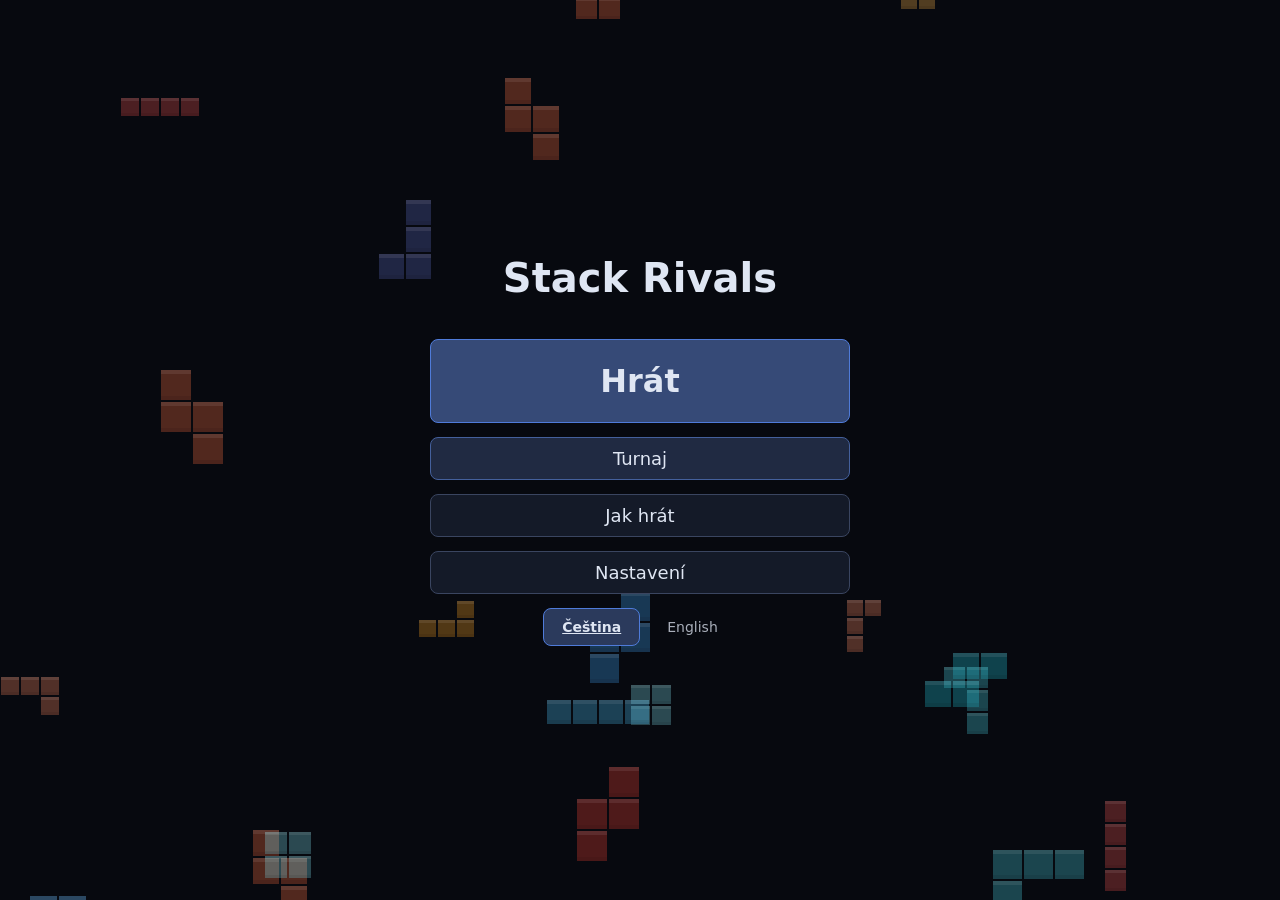
<file: index.html>
<!DOCTYPE html>
<html lang="cs">
<head>
  <meta charset="utf-8">
  <meta name="viewport" content="width=device-width, initial-scale=1">
  <title>Stack Rivals</title>
  <link rel="stylesheet" href="style.css">
</head>
<body>
  <main id="app">
    <aside class="panel p1">
      <h2><span id="name1">Hráč 1</span> <small class="only-single" data-i18n="pos.top">(shora)</small><small class="only-dual" data-i18n="pos.left">(levé pole)</small></h2>
      <div class="label" data-i18n="next">Další kostka</div>
      <canvas id="next1" class="next"></canvas>
      <dl>
        <dt data-i18n="attackTotal">Útok celkem</dt><dd id="sent1">0</dd>
        <dt data-i18n="space">Prostor</dt><dd id="space1">20</dd>
      </dl>
      <div class="touchpad" data-player="1"></div>
      <div class="controls">
        <div><kbd>A</kbd> <kbd>D</kbd> <span data-i18n="ctl.move">pohyb</span></div>
        <div><kbd>W</kbd> <span data-i18n="ctl.rotate">otočení</span></div>
        <div><kbd>S</kbd> <span data-i18n="ctl.soft">zrychlit</span></div>
        <div><kbd data-i18n="key.space">Mezerník</kbd> <span data-i18n="ctl.hard">shodit</span></div>
      </div>
    </aside>

    <div class="board-wrap">
      <canvas id="board" class="board"></canvas>
      <canvas id="board2" class="board"></canvas>
      <div id="overlay" class="overlay"></div>
    </div>

    <aside class="panel p2">
      <div class="touchpad" data-player="2"></div>
      <div class="controls">
        <div><kbd>←</kbd> <kbd>→</kbd> <span data-i18n="ctl.move">pohyb</span></div>
        <div class="only-single"><kbd>↓</kbd> <span data-i18n="ctl.rotate">otočení</span></div>
        <div class="only-single"><kbd>↑</kbd> <span data-i18n="ctl.soft">zrychlit</span></div>
        <div class="only-dual"><kbd>↑</kbd> <span data-i18n="ctl.rotate">otočení</span></div>
        <div class="only-dual"><kbd>↓</kbd> <span data-i18n="ctl.soft">zrychlit</span></div>
        <div><kbd>Enter</kbd> <span data-i18n="ctl.hard">shodit</span></div>
        <div class="common"><kbd>P</kbd> <span data-i18n="ctl.pause">pauza</span> &nbsp; <kbd>R</kbd> <span data-i18n="ctl.newGame">nová hra</span></div>
      </div>
      <dl>
        <dt data-i18n="attackTotal">Útok celkem</dt><dd id="sent2">0</dd>
        <dt data-i18n="space">Prostor</dt><dd id="space2">20</dd>
      </dl>
      <div class="label" data-i18n="next">Další kostka</div>
      <canvas id="next2" class="next"></canvas>
      <h2><span id="name2">Hráč 2</span> <small class="only-single" data-i18n="pos.bottom">(zdola)</small><small class="only-dual" data-i18n="pos.right">(pravé pole)</small></h2>
    </aside>
  </main>

  <button type="button" id="touchPause" class="touch-pause" data-i18n-aria="ctl.pause" aria-label="pauza">&#10074;&#10074;</button>
  <div class="gameinfo">
    <div><span data-i18n="gameTime">Čas hry</span><b id="time">0:00</b></div>
    <div><span data-i18n="level">Úroveň</span><b id="level">1</b></div>
  </div>
  <div id="menu" class="menu">
    <canvas id="menuBg" class="menu-bg"></canvas>
    <section data-view="main" class="menu-card">
      <h1>Stack Rivals</h1>
      <button type="button" class="btn btn-primary" data-go="mode" data-i18n="menu.play">Hrát</button>
      <button type="button" class="btn btn-secondary btn-tournament" data-go="tsetup" data-i18n="menu.tournament">Turnaj</button>
      <button type="button" class="btn btn-secondary" data-go="howto" data-i18n="menu.howto">Jak hrát</button>
      <button type="button" class="btn btn-secondary" data-go="settings" data-i18n="menu.settings">Nastavení</button>
      <div class="lang" role="group" aria-label="Language">
        <button type="button" class="btn btn-link" data-lang="cs">Čeština</button>
        <button type="button" class="btn btn-link" data-lang="en">English</button>
      </div>
    </section>

    <section data-view="mode" class="menu-card" hidden>
      <h2 data-i18n="mode.title">Kde chcete hrát?</h2>
      <div class="mode-choice">
        <button type="button" class="btn" data-start="single" data-i18n="mode.single">Jedno pole</button>
        <button type="button" class="btn" data-start="dual" data-i18n="mode.dual">Dvě pole</button>
      </div>
      <p class="hint" data-i18n-html="mode.hint">Jedno pole: hráč 1 hraje shora, hráč 2 zdola.<br>Dvě pole: každý má své pole a kostky mu padají shora.</p>
      <button type="button" class="btn btn-link" data-go="main" data-i18n="back">Zpět</button>
    </section>

    <section data-view="howto" class="menu-card howto" hidden>
      <h2 data-i18n="menu.howto">Jak hrát</h2>

      <div class="group">
        <h3 data-i18n="howto.goal.h">Cíl hry</h3>
        <p data-i18n-html="howto.goal.p">Dva hráči sdílejí pole o 10 sloupcích a 40 řadách, každý má na začátku polovinu (20 řad). Hráč 1 hraje shora, hráč 2 zdola a kostky jim padají ke středu. Vyhrává ten, komu se soupeř nevejde na jeho polovinu, nebo ten, kdo soupeře vytlačí přes okraj pole.</p>
      </div>

      <div class="group">
        <h3 data-i18n="howto.attack.h">Útok a přetlačování</h3>
        <p data-i18n-html="howto.attack.p">Dokončená plná řada nezmizí, ale zaútočí. Čím více řad vyčistíš jednou kostkou, tím silnější útok:</p>
        <table class="howto-table">
          <tr><th data-i18n="howto.rows">Řady najednou</th><td>1</td><td>2</td><td>3</td><td>4</td></tr>
          <tr><th data-i18n="howto.power">Síla útoku</th><td>1</td><td>2</td><td>4</td><td>6</td></tr>
        </table>
        <ul>
          <li data-i18n-html="howto.attack.l1">Pokud má soupeř ve středu zeď, tvoje řada a řada jeho zdi se navzájem zničí. Hranice se vrátí zpět a ty získáš místo.</li>
          <li data-i18n-html="howto.attack.l2">Pokud zeď nemá, řada se změní ve tvou zeď. Zeď i se soupeřovými kostkami se posune k němu a ubude mu místo.</li>
          <li data-i18n-html="howto.attack.l3">Bonusové jednotky útoku (síla nad počet vyčištěných řad) fungují stejně, jen nespotřebují tvou řadu.</li>
        </ul>
      </div>

      <div class="group">
        <h3 data-i18n="howto.controls.h">Ovládání</h3>
        <table class="howto-table">
          <tr><th></th><th data-i18n="player1">Hráč 1</th><th data-i18n="player2">Hráč 2</th></tr>
          <tr><th data-i18n="howto.move">Pohyb</th><td><kbd>A</kbd> <kbd>D</kbd></td><td><kbd>←</kbd> <kbd>→</kbd></td></tr>
          <tr><th data-i18n="howto.rotate">Otočení</th><td><kbd>W</kbd></td><td data-i18n-html="howto.rotate2"><kbd>↓</kbd> (jedno pole), <kbd>↑</kbd> (dvě pole)</td></tr>
          <tr><th data-i18n="howto.soft">Zrychlení</th><td><kbd>S</kbd></td><td data-i18n-html="howto.soft2"><kbd>↑</kbd> (jedno pole), <kbd>↓</kbd> (dvě pole)</td></tr>
          <tr><th data-i18n="howto.hard">Shození</th><td><kbd data-i18n="key.space">Mezerník</kbd></td><td><kbd>Enter</kbd></td></tr>
        </table>
        <p data-i18n-html="howto.keys"><kbd>P</kbd> nebo <kbd>Esc</kbd> pozastaví hru, <kbd>R</kbd> spustí novou hru.</p>
      </div>

      <div class="group">
        <h3 data-i18n="howto.fields.h">Jedno pole, nebo dvě pole</h3>
        <p data-i18n-html="howto.fields.p">V režimu jednoho pole hrají oba hráči v jednom společném poli. V režimu dvou polí má každý své pole a kostky mu padají shora. Pole soupeře vidíš svisle převrácené pod čárou ve středu. Pravidla jsou stejná.</p>
      </div>

      <div class="group">
        <h3 data-i18n="menu.tournament">Turnaj</h3>
        <p data-i18n-html="howto.t.p">Turnaj je vyřazovací. V nabídce <b>Turnaj</b> zvolíš počet hráčů (2 až 16), jejich jména a hrací pole (jedno, nebo dvě).</p>
        <ul>
          <li data-i18n-html="howto.t.l1">Hráči se do pavouka rozlosují náhodně.</li>
          <li data-i18n-html="howto.t.l2">Hráč, který vyhraje zápas, postupuje do dalšího kola, poražený vypadává.</li>
          <li data-i18n-html="howto.t.l3">Při počtu hráčů, který není mocninou dvou (například 5 nebo 6), dostanou někteří hráči v prvním kole <b>volný los</b> a postupují bez hraní.</li>
          <li data-i18n-html="howto.t.l4">Tlačítkem <b>Zahájit turnaj</b> a poté <b>Další zápas</b> spouštíš zápasy jeden po druhém. Před každým je vidět, kdo hraje. Hráči stojí na stejných stranách jako v běžné hře: levý nebo horní hráč je první jmenovaný.</li>
          <li data-i18n-html="howto.t.l5">Po každém zápase se zobrazí aktualizovaný pavouk. Po finále se oznámí vítěz turnaje.</li>
          <li data-i18n-html="howto.t.l6">Turnaj lze kdykoli zrušit, ale průběh se pak ztratí.</li>
        </ul>
      </div>

      <button type="button" class="btn btn-link" data-go="main" data-i18n="back">Zpět</button>
    </section>

    <section data-view="tsetup" class="menu-card tsetup" hidden>
      <h2 data-i18n="menu.tournament">Turnaj</h2>

      <div class="group">
        <h3 data-i18n="tsetup.count">Počet hráčů</h3>
        <div class="stepper">
          <button type="button" class="btn" data-count="-1" data-i18n-aria="tsetup.fewer" aria-label="Méně hráčů">−</button>
          <output id="tCount">4</output>
          <button type="button" class="btn" data-count="1" data-i18n-aria="tsetup.more" aria-label="Více hráčů">+</button>
        </div>
      </div>

      <div class="group">
        <h3 data-i18n="names">Jména hráčů</h3>
        <div id="tNames" class="tnames"></div>
      </div>

      <div class="group">
        <h3 data-i18n="tsetup.field">Hrací pole</h3>
        <div class="seg">
          <button type="button" class="btn" data-tmode="single" data-i18n="mode.single">Jedno pole</button>
          <button type="button" class="btn" data-tmode="dual" data-i18n="mode.dual">Dvě pole</button>
        </div>
      </div>

      <button type="button" class="btn btn-secondary" id="tCreate" data-i18n="tsetup.create">Vytvořit pavouka</button>
      <button type="button" class="btn btn-link" data-go="main" data-i18n="back">Zpět</button>
    </section>

    <section data-view="bracket" class="menu-card wide" hidden>
      <h2 id="bracketTitle">Pavouk turnaje</h2>
      <p id="bracketMsg" class="bracket-msg"></p>
      <div id="bracket" class="bracket"></div>
      <button type="button" class="btn btn-primary" id="bracketAction">Zahájit turnaj</button>
      <button type="button" class="btn btn-link" id="bracketCancel" data-i18n="bracket.cancel">Zrušit turnaj</button>
    </section>

    <section data-view="settings" class="menu-card" hidden>
      <h2 data-i18n="menu.settings">Nastavení</h2>

      <div class="group">
        <h3 data-i18n="names">Jména hráčů</h3>
        <label class="field"><span data-i18n="settings.name1">Jméno 1. hráče</span>
          <input type="text" id="nameInput1" maxlength="16" data-i18n-ph="player1" placeholder="Hráč 1" autocomplete="off">
        </label>
        <label class="field"><span data-i18n="settings.name2">Jméno 2. hráče</span>
          <input type="text" id="nameInput2" maxlength="16" data-i18n-ph="player2" placeholder="Hráč 2" autocomplete="off">
        </label>
        <button type="button" class="btn btn-secondary" id="resetNames" data-i18n="settings.reset">Resetovat jména</button>
      </div>

      <div class="group">
        <h3 data-i18n="settings.look">Vzhled</h3>
        <div class="seg">
          <button type="button" class="btn" data-look="classic" data-i18n="settings.classic">Klasický</button>
          <button type="button" class="btn" data-look="colorblind" data-i18n="settings.colorblind">Pro barvoslepé</button>
        </div>
        <div id="cbTypes" class="cb-types" hidden>
          <button type="button" class="btn" data-cb="protanopia"><b data-i18n="cb.protanopia">Protanopie</b><small data-i18n="cb.protanopia.d">slabá červená a zelená</small></button>
          <button type="button" class="btn" data-cb="tritanopia"><b data-i18n="cb.tritanopia">Tritanopie</b><small data-i18n="cb.tritanopia.d">slabá žlutá a modrá</small></button>
          <button type="button" class="btn" data-cb="monochromacy"><b data-i18n="cb.monochromacy">Monochromacie</b><small data-i18n="cb.monochromacy.d">nevidí žádné barvy</small></button>
        </div>
      </div>

      <div class="group">
        <h3 data-i18n="settings.game">Hra</h3>
        <div class="seg-label" data-i18n="settings.speed">Postupné zrychlování kostek</div>
        <div class="seg">
          <button type="button" class="btn" data-speed="on" data-i18n="on">Zapnuto</button>
          <button type="button" class="btn" data-speed="off" data-i18n="off">Vypnuto</button>
        </div>
      </div>

      <button type="button" class="btn btn-link" data-go="main" data-i18n="back">Zpět</button>
    </section>
  </div>
  <script src="i18n.js"></script>
  <script src="game.js"></script>
</body>
</html>
</file>
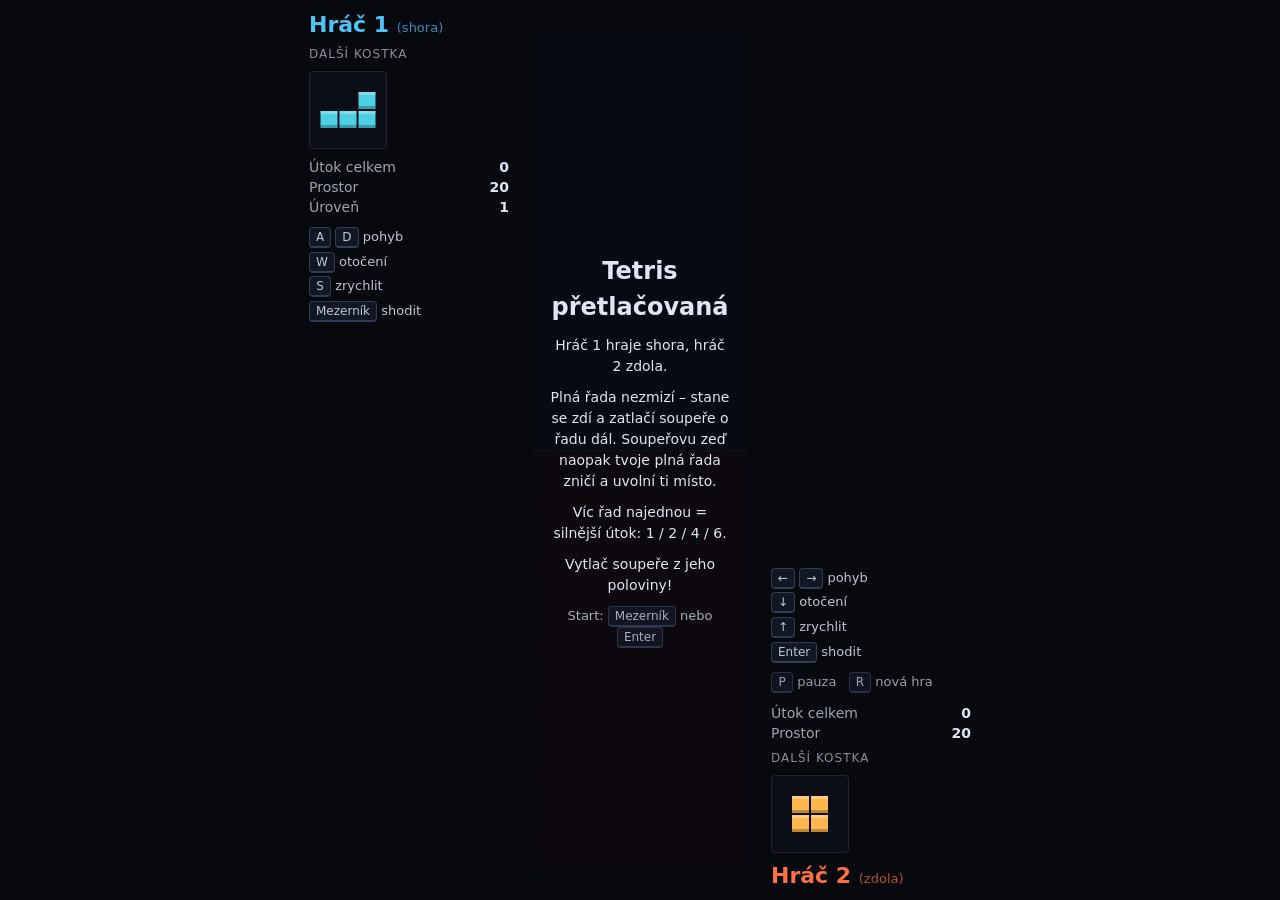
<file: src/index.html>
<!DOCTYPE html>
<html lang="cs">
<head>
  <meta charset="utf-8">
  <meta name="viewport" content="width=device-width, initial-scale=1">
  <title>Tetris – přetlačovaná</title>
  <link rel="stylesheet" href="style.css">
</head>
<body>
  <main id="app">
    <aside class="panel p1">
      <h2>Hráč 1 <small>(shora)</small></h2>
      <div class="label">Další kostka</div>
      <canvas id="next1" class="next"></canvas>
      <dl>
        <dt>Útok celkem</dt><dd id="sent1">0</dd>
        <dt>Prostor</dt><dd id="space1">20</dd>
        <dt>Úroveň</dt><dd id="level">1</dd>
      </dl>
      <div class="controls">
        <div><kbd>A</kbd> <kbd>D</kbd> pohyb</div>
        <div><kbd>W</kbd> otočení</div>
        <div><kbd>S</kbd> zrychlit</div>
        <div><kbd>Mezerník</kbd> shodit</div>
      </div>
    </aside>

    <div class="board-wrap">
      <canvas id="board"></canvas>
      <div id="overlay" class="overlay"></div>
    </div>

    <aside class="panel p2">
      <div class="controls">
        <div><kbd>←</kbd> <kbd>→</kbd> pohyb</div>
        <div><kbd>↓</kbd> otočení</div>
        <div><kbd>↑</kbd> zrychlit</div>
        <div><kbd>Enter</kbd> shodit</div>
        <div class="common"><kbd>P</kbd> pauza &nbsp; <kbd>R</kbd> nová hra</div>
      </div>
      <dl>
        <dt>Útok celkem</dt><dd id="sent2">0</dd>
        <dt>Prostor</dt><dd id="space2">20</dd>
      </dl>
      <div class="label">Další kostka</div>
      <canvas id="next2" class="next"></canvas>
      <h2>Hráč 2 <small>(zdola)</small></h2>
    </aside>
  </main>
  <script src="game.js"></script>
</body>
</html>
</file>
<file: style.css>
* { box-sizing: border-box; }

html, body {
  margin: 0;
  height: 100%;
  background: #07090f;
  color: #dfe6f3;
  font-family: system-ui, -apple-system, "Segoe UI", sans-serif;
  overflow: hidden;
}

#app {
  display: flex;
  justify-content: center;
  align-items: stretch;
  gap: 24px;
  height: 100vh;
  padding: 12px;
}

.panel {
  width: 200px;
  display: flex;
  flex-direction: column;
  gap: 10px;
}
.panel.p1 { justify-content: flex-start; }
.panel.p2 { justify-content: flex-end; }

/* V režimu dvou polí hraje i hráč 2 shora, takže jeho panel řadíme jako panel hráče 1. */
.dual .panel.p2 { justify-content: flex-start; }
.dual .p2 h2 { order: 0; }
.dual .p2 .label { order: 1; }
.dual .p2 .next { order: 2; }
.dual .p2 dl { order: 3; }
.dual .p2 .controls { order: 4; }

.dual .only-single,
#app:not(.dual) .only-dual,
#app:not(.dual) #board2 { display: none; }

.panel h2 { margin: 0; font-size: 22px; }
.panel h2 small { font-size: 13px; font-weight: normal; opacity: 0.7; }



.label { font-size: 12px; text-transform: uppercase; letter-spacing: 1px; opacity: 0.6; }

.next {
  background: #0b0e17;
  border: 1px solid #1d2435;
  border-radius: 4px;
  align-self: flex-start;
}

dl {
  display: grid;
  grid-template-columns: 1fr auto;
  gap: 4px 10px;
  margin: 0;
  font-size: 14px;
}
dt { opacity: 0.7; }
dd { margin: 0; font-weight: bold; text-align: right; }

.controls { font-size: 13px; line-height: 1.9; opacity: 0.85; }
.controls .common { margin-top: 6px; opacity: 0.8; }

kbd {
  display: inline-block;
  min-width: 22px;
  padding: 0 6px;
  border: 1px solid #3a4560;
  border-bottom-width: 2px;
  border-radius: 4px;
  background: #141a28;
  font-family: inherit;
  font-size: 12px;
  line-height: 18px;
  text-align: center;
}

.board-wrap {
  position: relative;
  align-self: center;
  display: flex;
  gap: 24px;
}

.board {
  display: block;
  border: 2px solid #1d2435;
  border-radius: 4px;
}

.overlay {
  position: absolute;
  inset: 0;
  display: flex;
  flex-direction: column;
  align-items: center;
  justify-content: center;
  gap: 10px;
  padding: 16px;
  text-align: center;
  background: rgba(5, 7, 12, 0.82);
  font-size: 14px;
  line-height: 1.5;
}
.overlay.hidden { display: none; }
.overlay h1 { margin: 0; font-size: 24px; }


.overlay p { margin: 0; }
.overlay .hint { opacity: 0.75; font-size: 13px; }

.mode-switch {
  display: inline-flex;
  margin-top: 6px;
  border: 1px solid #3a4560;
  border-radius: 6px;
  overflow: hidden;
}
.mode-switch button {
  padding: 6px 14px;
  border: 0;
  background: #141a28;
  color: inherit;
  font: inherit;
  white-space: nowrap;
  cursor: pointer;
}
.mode-switch button + button { border-left: 1px solid #3a4560; }
.mode-switch button:hover { background: #1d2538; }
.mode-switch button.active { background: #2b3a5c; font-weight: bold; }

/* --- Hlavní menu --- */
.menu {
  position: fixed;
  inset: 0;
  z-index: 10;
  display: flex;
  align-items: center;
  justify-content: center;
  background: #07090f;
}
.menu[hidden], .menu [hidden] { display: none; }

.menu-card {
  width: min(420px, 90vw);
  display: flex;
  flex-direction: column;
  align-items: stretch;
  gap: 14px;
  text-align: center;
}
.menu-card h1 { margin: 0 0 24px; font-size: 40px; line-height: 1.15; }
.menu-card h2 { margin: 0 0 6px; font-size: 26px; }
.menu-card .hint { margin: 0; font-size: 13px; line-height: 1.5; opacity: 0.7; }

.btn {
  padding: 10px 18px;
  border: 1px solid #3a4560;
  border-radius: 8px;
  background: #141a28;
  color: inherit;
  font: inherit;
  font-size: 17px;
  cursor: pointer;
}
.btn:hover, .btn:focus-visible { background: #1d2538; outline: none; }
.btn-primary {
  padding: 22px 18px;
  border-color: #4f7bd9;
  background: #2b3a5c;
  font-size: 32px;
  font-weight: bold;
}
.btn-primary:hover, .btn-primary:focus-visible { background: #364a77; }
.btn-secondary { font-size: 18px; }
.btn-tournament { border-color: #44609c; background: #202a42; }
.btn-tournament:hover, .btn-tournament:focus-visible { background: #273757; }
.btn-link { border-color: transparent; background: none; font-size: 14px; opacity: 0.75; }
.btn-link:hover, .btn-link:focus-visible { background: none; opacity: 1; text-decoration: underline; }
.lang { display: flex; justify-content: center; gap: 8px; }
.lang .btn.active { opacity: 1; font-weight: bold; text-decoration: underline; }

.mode-choice { display: flex; gap: 14px; }
.mode-choice .btn { flex: 1; padding: 28px 10px; font-size: 22px; }

.field { display: flex; flex-direction: column; gap: 6px; text-align: left; font-size: 14px; opacity: 0.9; }
.field input {
  padding: 10px 12px;
  border: 1px solid #3a4560;
  border-radius: 8px;
  background: #0b0e17;
  color: #dfe6f3;
  font: inherit;
  font-size: 17px;
}
.field input:focus { border-color: #4f7bd9; outline: none; }

.overlay .btn { margin-top: 4px; font-size: 14px; padding: 6px 14px; }

/* --- Vzhled v nastavení a pozadí menu --- */
:root { --p1: #4fc3f7; --p2: #ff7043; }
.p1 h2, .overlay .winner-1 { color: var(--p1); }
.p2 h2, .overlay .winner-2 { color: var(--p2); }

.menu { overflow-y: auto; }
.menu-bg { position: fixed; inset: 0; width: 100%; height: 100%; pointer-events: none; }
.menu-card { position: relative; margin: auto; padding: 16px 0; }

.group { display: flex; flex-direction: column; gap: 10px; padding: 14px; border: 1px solid #1d2435; border-radius: 10px; background: rgba(11, 14, 23, 0.85); }
.group h3 { margin: 0; font-size: 15px; text-align: left; text-transform: uppercase; letter-spacing: 1px; opacity: 0.7; }

.seg { display: flex; gap: 8px; }
.seg .btn { flex: 1; font-size: 15px; }
.btn.active { border-color: #4f7bd9; background: #2b3a5c; font-weight: bold; }
.cb-types { display: flex; flex-direction: column; gap: 8px; }
.cb-types .btn { display: grid; grid-template-columns: auto 1fr; column-gap: 12px; align-items: center; text-align: left; font-size: 15px; padding: 8px 12px; }
.cb-types .btn small { grid-column: 2; opacity: 0.7; font-size: 12px; }
.cb-types .btn .swatch { grid-row: 1 / span 2; display: inline-flex; }
.swatch i { display: block; width: 18px; height: 28px; }
.swatch i:first-child { border-radius: 4px 0 0 4px; }
.swatch i:last-child { border-radius: 0 4px 4px 0; }

/* --- Jak hrát --- */
.menu-card.howto { width: min(640px, 94vw); text-align: left; }
.menu-card.howto h2 { text-align: center; }
.howto p, .howto ul { margin: 0; font-size: 15px; line-height: 1.5; }
.howto ul { padding-left: 20px; }
.howto li + li { margin-top: 6px; }
.howto-table { border-collapse: collapse; font-size: 15px; }
.howto-table th, .howto-table td { padding: 6px 10px; border: 1px solid #1d2435; text-align: center; }
.howto-table th { font-weight: bold; opacity: 0.85; }

/* --- Turnaj --- */
.menu-card.wide { width: min(980px, 96vw); }
.menu-card.tsetup { margin: 6vh auto auto; }
.stepper { display: flex; align-items: center; justify-content: center; gap: 18px; }
.stepper .btn { width: 52px; font-size: 24px; padding: 4px 0; }
.stepper output { min-width: 40px; font-size: 28px; font-weight: bold; }
.tnames { display: grid; grid-template-columns: 1fr 1fr; gap: 8px; }
.tnames input {
  min-width: 0;
  padding: 8px 10px;
  border: 1px solid #3a4560;
  border-radius: 8px;
  background: #0b0e17;
  color: #dfe6f3;
  font: inherit;
  font-size: 15px;
}
.tnames input:focus { border-color: #4f7bd9; outline: none; }

.bracket-msg { margin: 0; min-height: 1.5em; font-size: 16px; line-height: 1.5; }
.bracket-msg.champion { font-size: 24px; font-weight: bold; color: #ffeb3b; }

.bracket {
  display: flex;
  gap: 28px; /* šířka mezery je navázána na čáry níže (14px = polovina) */
  padding: 14px;
  overflow-x: auto;
  text-align: left;
  border: 1px solid #1d2435;
  border-radius: 10px;
  background: rgba(11, 14, 23, 0.88);
}
.round { display: flex; flex-direction: column; flex: 1 0 160px; }
.round h4 { margin: 0 0 8px; text-align: center; font-size: 13px; text-transform: uppercase; letter-spacing: 1px; opacity: 0.7; }
.matches { flex: 1; display: flex; flex-direction: column; }
.cell { position: relative; flex: 1; display: flex; align-items: center; padding: 6px 0; }
.match { position: relative; width: 100%; border: 1px solid #3a4560; border-radius: 6px; background: #141a28; }
.match.next { border-color: #ffeb3b; box-shadow: 0 0 0 1px #ffeb3b; }
.match.champion { border-color: #ffeb3b; }

.slot { padding: 6px 10px; font-size: 14px; overflow: hidden; text-overflow: ellipsis; white-space: nowrap; }
.slot:first-child { border-radius: 5px 5px 0 0; }
.slot:last-child { border-radius: 0 0 5px 5px; }
.slot + .slot { border-top: 1px solid #2a3350; }
.slot.empty, .slot.bye { opacity: 0.4; font-style: italic; }
.slot.won { background: #1f5130; font-weight: bold; }
.slot.lost { opacity: 0.45; text-decoration: line-through; }

/* Čáry: vodorovná ven z každého zápasu, svislá spojuje dvojici, vodorovná vede do dalšího zápasu. */
.cell::after { content: ''; position: absolute; right: -14px; width: 14px; top: 50%; border-top: 2px solid #3a4560; }
.cell::before { content: ''; position: absolute; right: -14px; border-right: 2px solid #3a4560; }
.cell:nth-child(odd)::before { top: 50%; bottom: 0; }
.cell:nth-child(even)::before { top: 0; bottom: 50%; }
.cell.done::after { border-top-color: #3fa563; }
.round:not(:first-child) .match::before { content: ''; position: absolute; left: -15px; width: 14px; top: 50%; border-top: 2px solid #3a4560; }
.round.final .cell::before { display: none; }
.round.champ .cell::before, .round.champ .cell::after { display: none; }
.round.final .cell.done::after, .round.champ .match::before { border-top-color: #3fa563; }

.seg-label { text-align: left; font-size: 14px; opacity: 0.85; }

/* Čas a úroveň – mimo panely hráčů, vpravo nahoře (jedno pole) / vpravo dole (dvě pole). */
.gameinfo {
  position: fixed;
  top: 12px;
  right: 12px;
  display: flex;
  flex-direction: column;
  align-items: flex-end;
  gap: 4px;
  padding: 8px 12px;
  border: 1px solid #1d2435;
  border-radius: 8px;
  background: rgba(11, 14, 23, 0.85);
  text-align: right;
}
.gameinfo span { margin-right: 8px; font-size: 12px; text-transform: uppercase; letter-spacing: 1px; opacity: 0.6; }
.gameinfo b { font-size: 20px; font-variant-numeric: tabular-nums; }
body:has(#app.dual) .gameinfo { top: auto; bottom: 12px; }

/* --- Dotykové ovládání --- */
.touchpad, .touch-pause { display: none; }
body.touch .touchpad {
  display: grid;
  grid-template-columns: 1fr 1fr;
  gap: 8px;
  touch-action: none;
  user-select: none;
  -webkit-user-select: none;
}
body.touch .panel .touchpad { order: 9; margin-top: auto; }
body.touch #app {
  height: 100dvh;
  padding-bottom: 20dvh;
}
body.touch:has(#app.dual) .gameinfo {
  top: 12px;
  bottom: auto;
  right: auto;
  left: 50%;
  transform: translateX(-50%);
  flex-direction: row;
  gap: 12px;
  padding: 4px 10px;
  pointer-events: none;
}
body.touch { touch-action: manipulation; -webkit-touch-callout: none; }
body.touch .controls { display: none; }
body.touch .panel { width: 130px; }
body.touch #app { gap: 12px; }
.pad-btn {
  min-height: 58px;
  padding: 0;
  border: 1px solid #3a4560;
  border-radius: 10px;
  background: #141a28;
  color: inherit;
  font-size: 26px;
  touch-action: none;
  -webkit-tap-highlight-color: transparent;
}
.pad-btn:active { background: #2b3a5c; border-color: #4f7bd9; }
.pad-hard { grid-column: 1 / span 2; background: #202a42; }
body.touch .touch-pause {
  display: block;
  position: fixed;
  top: 12px;
  left: 12px;
  z-index: 5;
  width: 48px;
  height: 48px;
  border: 1px solid #3a4560;
  border-radius: 10px;
  background: rgba(20, 26, 40, 0.9);
  color: inherit;
  font-size: 16px;
}
body.touch .menu-card .btn { min-height: 44px; }
</file>
<file: src/style.css>
* { box-sizing: border-box; }

html, body {
  margin: 0;
  height: 100%;
  background: #07090f;
  color: #dfe6f3;
  font-family: system-ui, -apple-system, "Segoe UI", sans-serif;
  overflow: hidden;
}

#app {
  display: flex;
  justify-content: center;
  align-items: stretch;
  gap: 24px;
  height: 100vh;
  padding: 12px;
}

.panel {
  width: 200px;
  display: flex;
  flex-direction: column;
  gap: 10px;
}
.panel.p1 { justify-content: flex-start; }
.panel.p2 { justify-content: flex-end; }

.panel h2 { margin: 0; font-size: 22px; }
.panel h2 small { font-size: 13px; font-weight: normal; opacity: 0.7; }
.p1 h2 { color: #4fc3f7; }
.p2 h2 { color: #ff7043; }

.label { font-size: 12px; text-transform: uppercase; letter-spacing: 1px; opacity: 0.6; }

.next {
  background: #0b0e17;
  border: 1px solid #1d2435;
  border-radius: 4px;
  align-self: flex-start;
}

dl {
  display: grid;
  grid-template-columns: 1fr auto;
  gap: 4px 10px;
  margin: 0;
  font-size: 14px;
}
dt { opacity: 0.7; }
dd { margin: 0; font-weight: bold; text-align: right; }

.controls { font-size: 13px; line-height: 1.9; opacity: 0.85; }
.controls .common { margin-top: 6px; opacity: 0.8; }

kbd {
  display: inline-block;
  min-width: 22px;
  padding: 0 6px;
  border: 1px solid #3a4560;
  border-bottom-width: 2px;
  border-radius: 4px;
  background: #141a28;
  font-family: inherit;
  font-size: 12px;
  line-height: 18px;
  text-align: center;
}

.board-wrap {
  position: relative;
  align-self: center;
}

#board {
  display: block;
  border: 2px solid #1d2435;
  border-radius: 4px;
}

.overlay {
  position: absolute;
  inset: 0;
  display: flex;
  flex-direction: column;
  align-items: center;
  justify-content: center;
  gap: 10px;
  padding: 16px;
  text-align: center;
  background: rgba(5, 7, 12, 0.82);
  font-size: 14px;
  line-height: 1.5;
}
.overlay.hidden { display: none; }
.overlay h1 { margin: 0; font-size: 24px; }
.overlay .winner-1 { color: #4fc3f7; }
.overlay .winner-2 { color: #ff7043; }
.overlay p { margin: 0; }
.overlay .hint { opacity: 0.75; font-size: 13px; }
</file>
